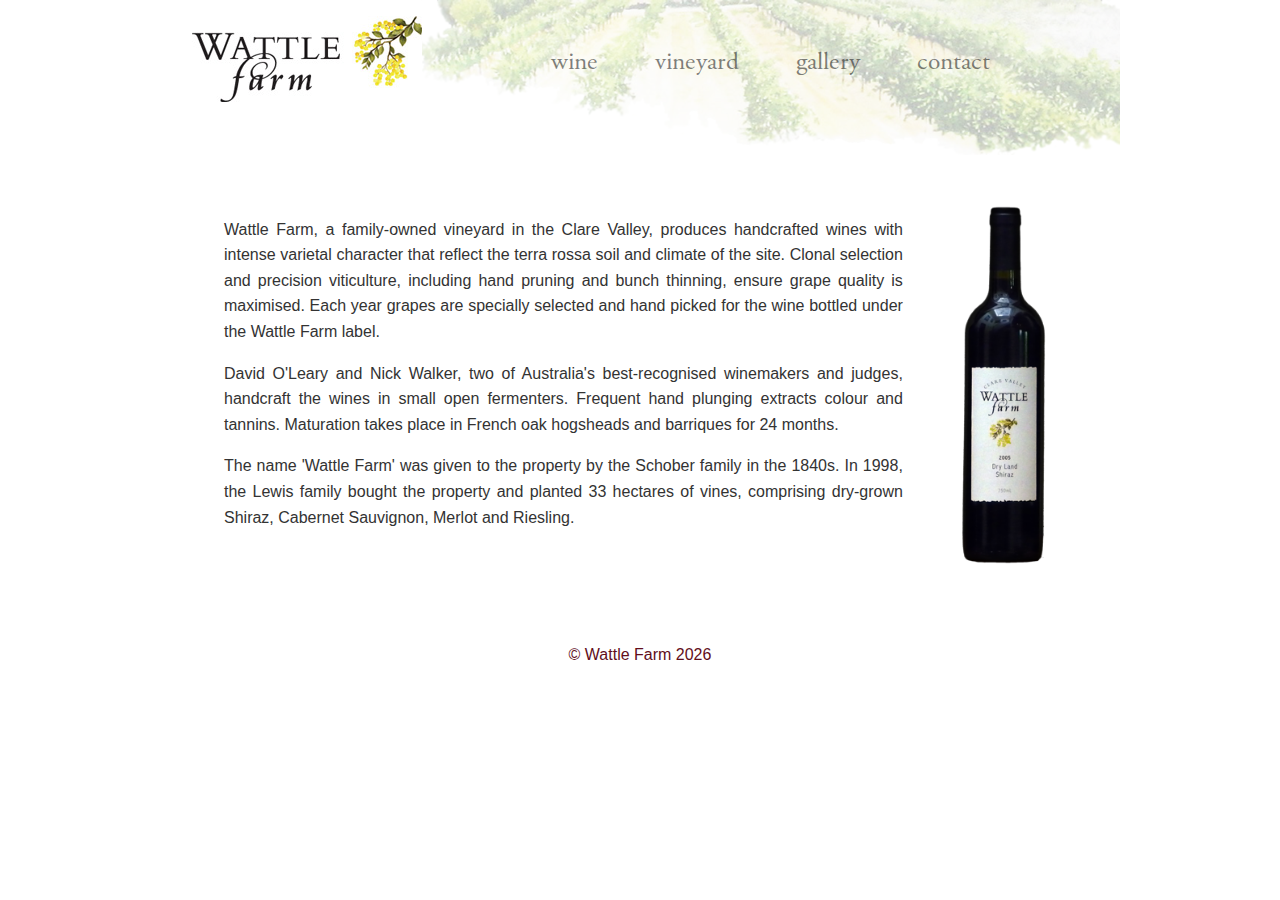
<file: index.html>
<!DOCTYPE html PUBLIC "-//W3C//DTD XHTML 1.0 Transitional//EN"
       "http://www.w3.org/TR/xhtml1/DTD/xhtml1-transitional.dtd">

<html xmlns="http://www.w3.org/1999/xhtml" xml:lang="en" lang="en">
<head>
  <meta http-equiv="content-type" content="text/html;charset=UTF-8" />
  <title>Wattle Farm</title>
  <script src="javascripts/pages.js" type="text/javascript"></script>
  <link href="stylesheets/all.css" media="screen" rel="stylesheet" type="text/css" />
  <!--[if lt IE 8]>
  <link href="/stylesheets/anti-christ.css?1255503403" media="screen" rel="stylesheet" type="text/css" />
  <![endif]-->
<body>
<table width="100%" cellspacing="0" cellpadding="0">

  <div class="header">
    <a href="/" class="you_are_here" id="logo"><img alt="Logo" src="images/logo.jpg" /></a>
    <ul id="main_menu">
      <li><a href="wines">wine</a></li>
      <!-- <li><a href="/bed_and_breakfast">B &amp; B</a></li> -->
      <li><a href="vineyard">vineyard</a></li>
      <li><a href="vintage">gallery</a></li>
      <li><a href="contact-us">contact</a></li>
    </ul>
  </div>

  <tr>
    <td width="*" class="shadow leftshadow">&nbsp;</td>
    <td width="50%" height="100px" valign="top">
      <div class="body">
        <div class="content" id="home">
  <div style="margin: 0">

<br/>

<a href="http://wattlefarm.com/wines#!/wines/2005-wattle-farm-dry-land-shiraz">
<img align="right" alt="2005 Dry Land Shiraz" src="images/2005_dry_land_shiraz.png" style="height: 23em; padding-left: 3em;"/>
</a>
<div>

<p>Wattle Farm, a family-owned vineyard in the Clare Valley, produces handcrafted wines with intense varietal 
character that reflect the terra rossa soil and climate of the site. Clonal selection and precision viticulture, 
including hand pruning and bunch thinning, ensure grape quality is maximised. Each year grapes are specially selected 
and hand picked for the wine bottled under the Wattle Farm label.</p>

<p>David O'Leary and Nick Walker, two of Australia's best-recognised winemakers and judges, handcraft the wines in 
small open fermenters. Frequent hand plunging extracts colour and tannins. Maturation takes place in French oak 
hogsheads and barriques for 24 months.</p>

<p>The name 'Wattle Farm' was given to the property by the Schober family in the 1840s. In 1998, the Lewis family 
bought the property and planted 33 hectares of vines, comprising dry-grown Shiraz, Cabernet Sauvignon, Merlot and 
Riesling.</p>

 </div>

<br/>

</div>

  <div class="clear"></div>
</div>


<div id="footer" class="heading">&copy; Wattle Farm <span></span></div>

<script>
$('#footer span').html(new Date().getFullYear());
</script>

      </div>
    </td>
    <td width="*" class="shadow rightshadow">&nbsp;</td>
  </tr>
</table>

<script type="text/javascript">
var gaJsHost = (("https:" == document.location.protocol) ? "https://ssl." : "http://www.");
document.write(unescape("%3Cscript src='" + gaJsHost + "google-analytics.com/ga.js' type='text/javascript'%3E%3C/script%3E"));
</script>
<script type="text/javascript">
try {
var pageTracker = _gat._getTracker("UA-23207829-1");
pageTracker._trackPageview();
} catch(err) {}</script>
</body>

</html>
</file>
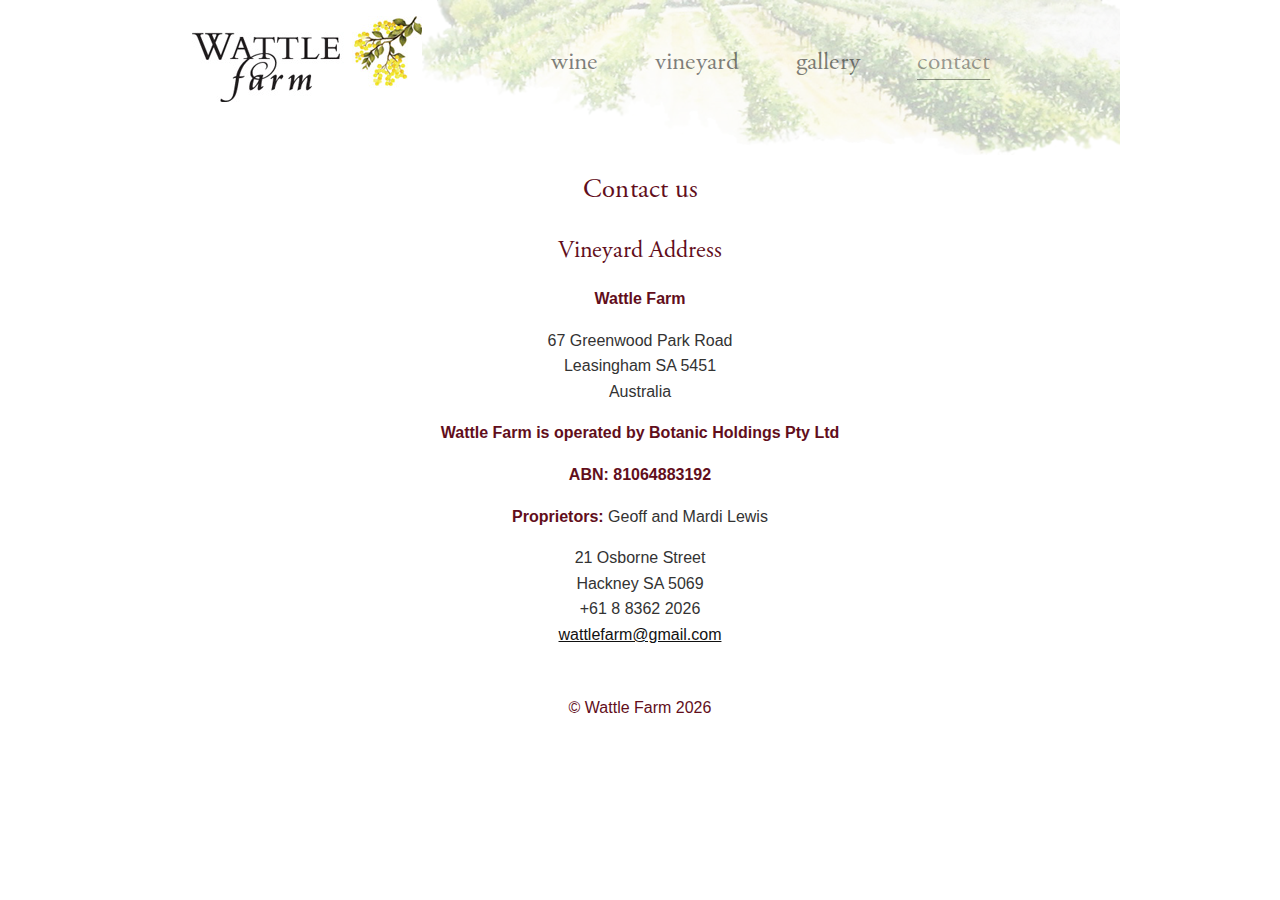
<file: contact-us.html>
<!DOCTYPE html PUBLIC "-//W3C//DTD XHTML 1.0 Transitional//EN"
       "http://www.w3.org/TR/xhtml1/DTD/xhtml1-transitional.dtd">

<html xmlns="http://www.w3.org/1999/xhtml" xml:lang="en" lang="en">
<head>
  <meta http-equiv="content-type" content="text/html;charset=UTF-8" />
  <title>Wattle Farm</title>
  <script src="javascripts/pages.js" type="text/javascript"></script>
  <link href="stylesheets/all.css" media="screen" rel="stylesheet" type="text/css" />
  <!--[if lt IE 8]>
  <link href="/stylesheets/anti-christ.css?1255503403" media="screen" rel="stylesheet" type="text/css" />
  <![endif]-->
<body>
<table width="100%" cellspacing="0" cellpadding="0">

  <div class="header">
    <a href="/" class="you_are_here" id="logo"><img alt="Logo" src="images/logo.jpg" /></a>
    <ul id="main_menu">
      <li><a href="wines">wine</a></li>
      <!-- <li><a href="/bed_and_breakfast">B &amp; B</a></li> -->
      <li><a href="vineyard">vineyard</a></li>
      <li><a href="vintage">gallery</a></li>
      <li><a href="contact-us" id="active">contact</a></li>
    </ul>
  </div>

  <tr>
    <td width="*" class="shadow leftshadow">&nbsp;</td>
    <td width="50%" height="100px" valign="top">
      <div class="body">
  <div class="content" id="contact">
    <h1>Contact us</h1>
    <h2>Vineyard Address</h2>
    <p><strong>Wattle Farm</strong></p>
    <p>
    67 Greenwood Park Road<br/>
    Leasingham SA 5451<br/>
    Australia
    </p>
    <p><strong>Wattle Farm is operated by Botanic Holdings Pty Ltd</strong></p>
    <p><strong>ABN: 81064883192</strong></p>
    <p><strong>Proprietors:</strong> Geoff and Mardi Lewis</p>
    <p>
    21 Osborne Street<br/>
    Hackney SA 5069<br/>
    +61 8 8362 2026<br/>
    <a href="mailto:wattlefarm@gmail.com">wattlefarm@gmail.com</a>
    </p>
  </div>
</div>

<div id="footer" class="heading">&copy; Wattle Farm <span></span></div>

<script>
$('#footer span').html(new Date().getFullYear());
</script>

      </div>
    </td>
    <td width="*" class="shadow rightshadow">&nbsp;</td>
  </tr>
</table>

<script type="text/javascript">
var gaJsHost = (("https:" == document.location.protocol) ? "https://ssl." : "http://www.");
document.write(unescape("%3Cscript src='" + gaJsHost + "google-analytics.com/ga.js' type='text/javascript'%3E%3C/script%3E"));
</script>
<script type="text/javascript">
try {
var pageTracker = _gat._getTracker("UA-23207829-1");
pageTracker._trackPageview();
} catch(err) {}</script>
</body>

</html>
</file>
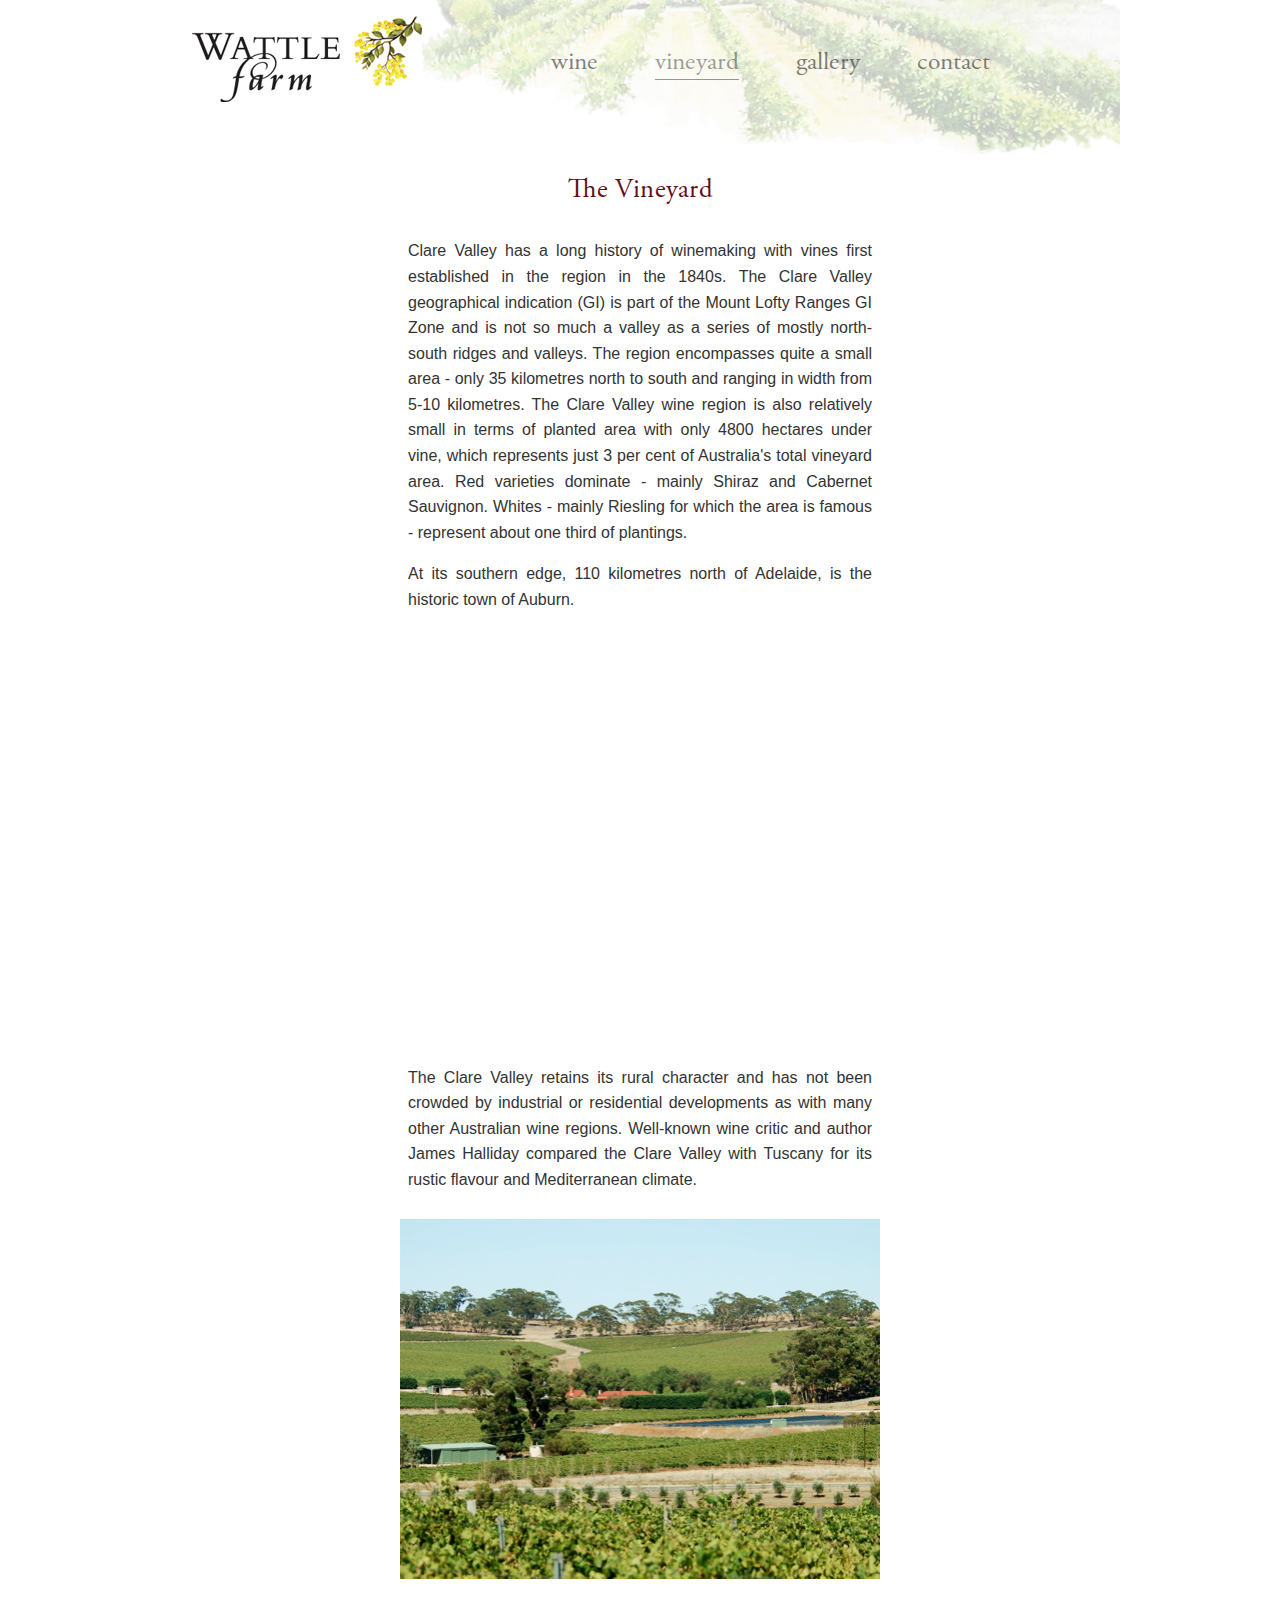
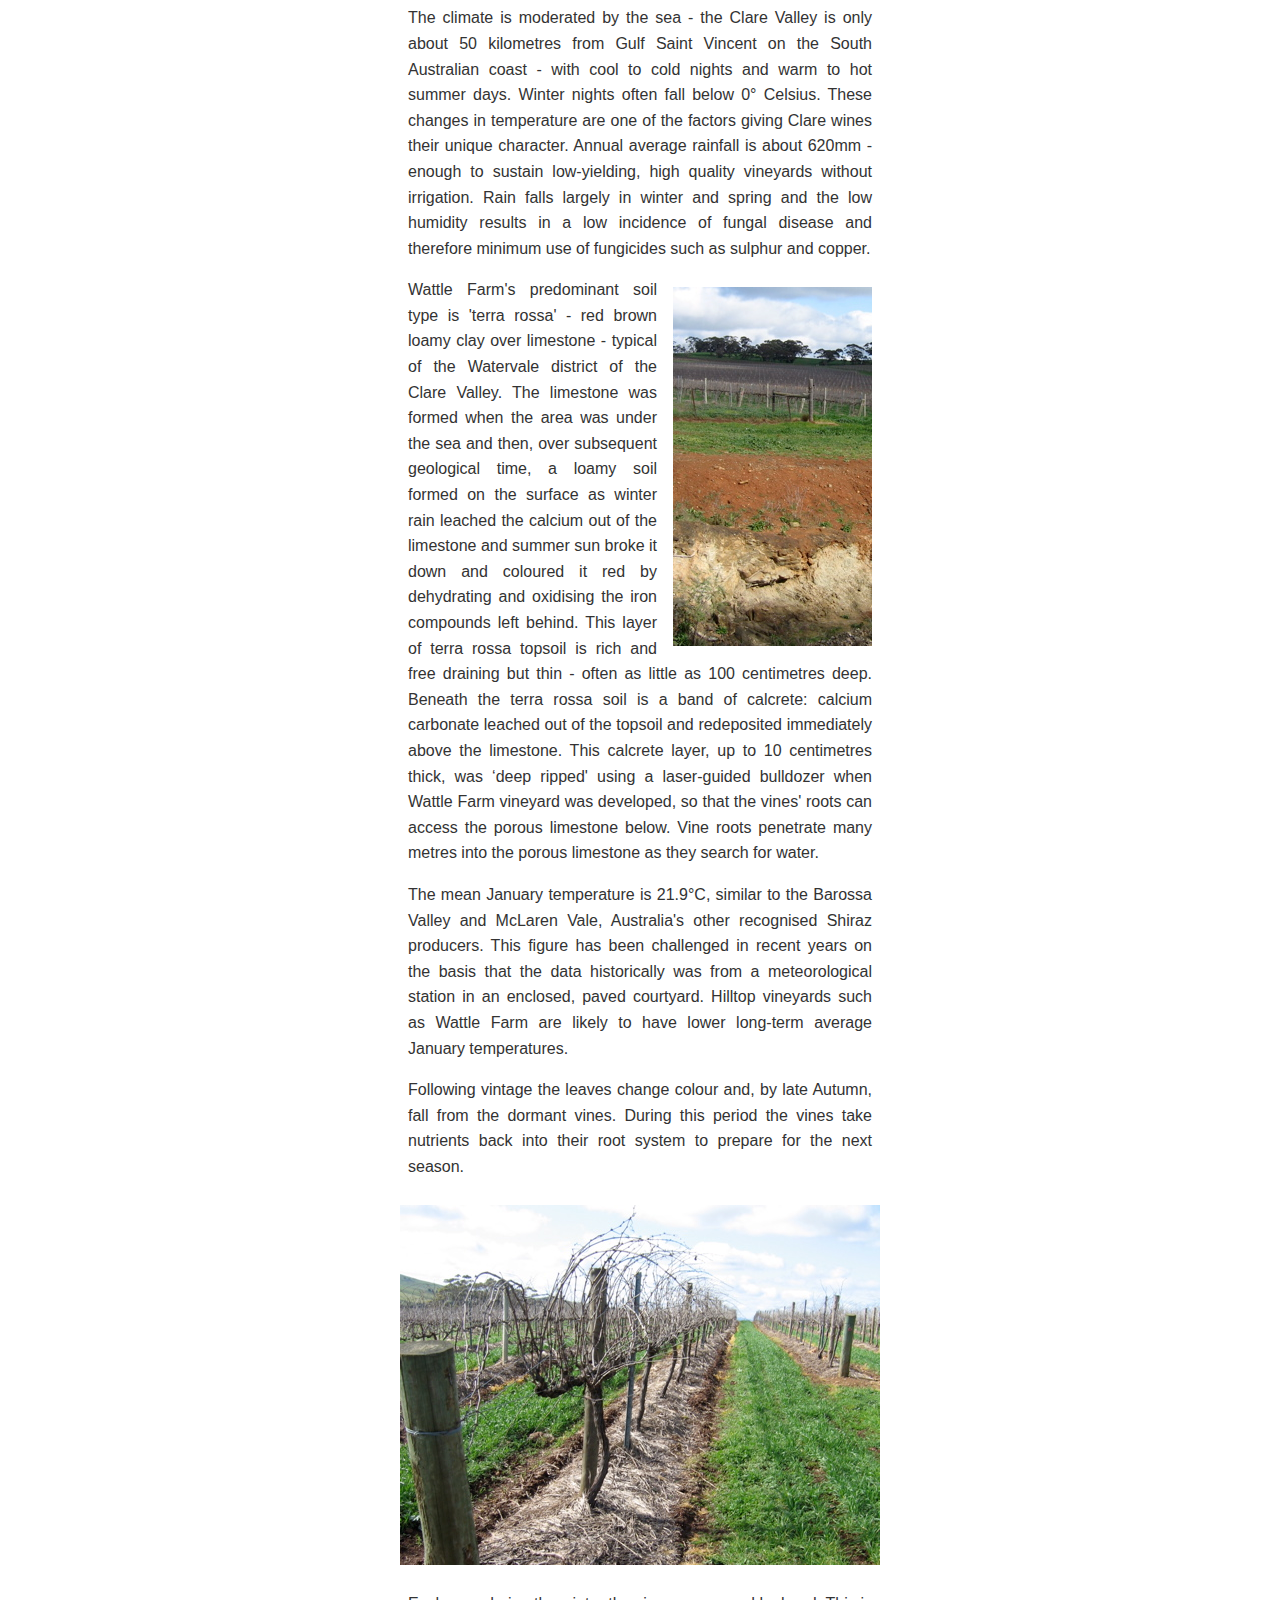
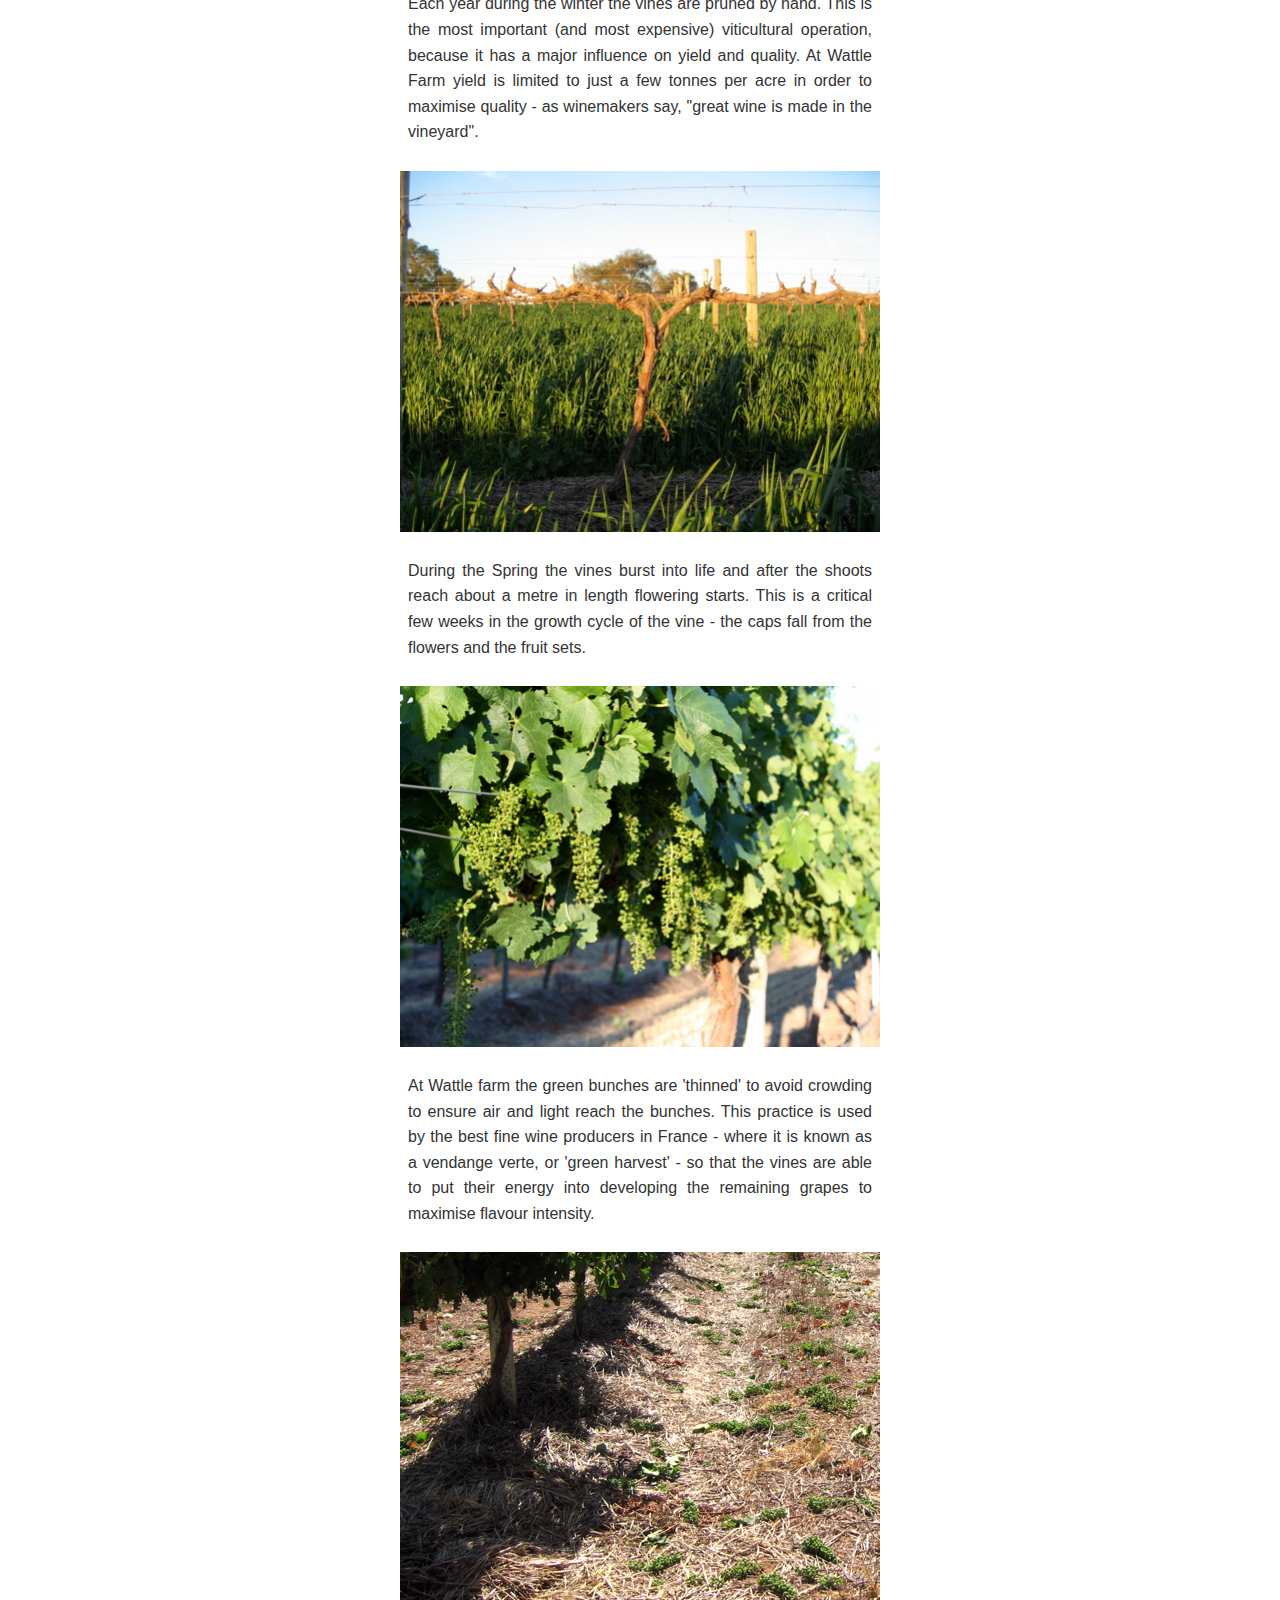
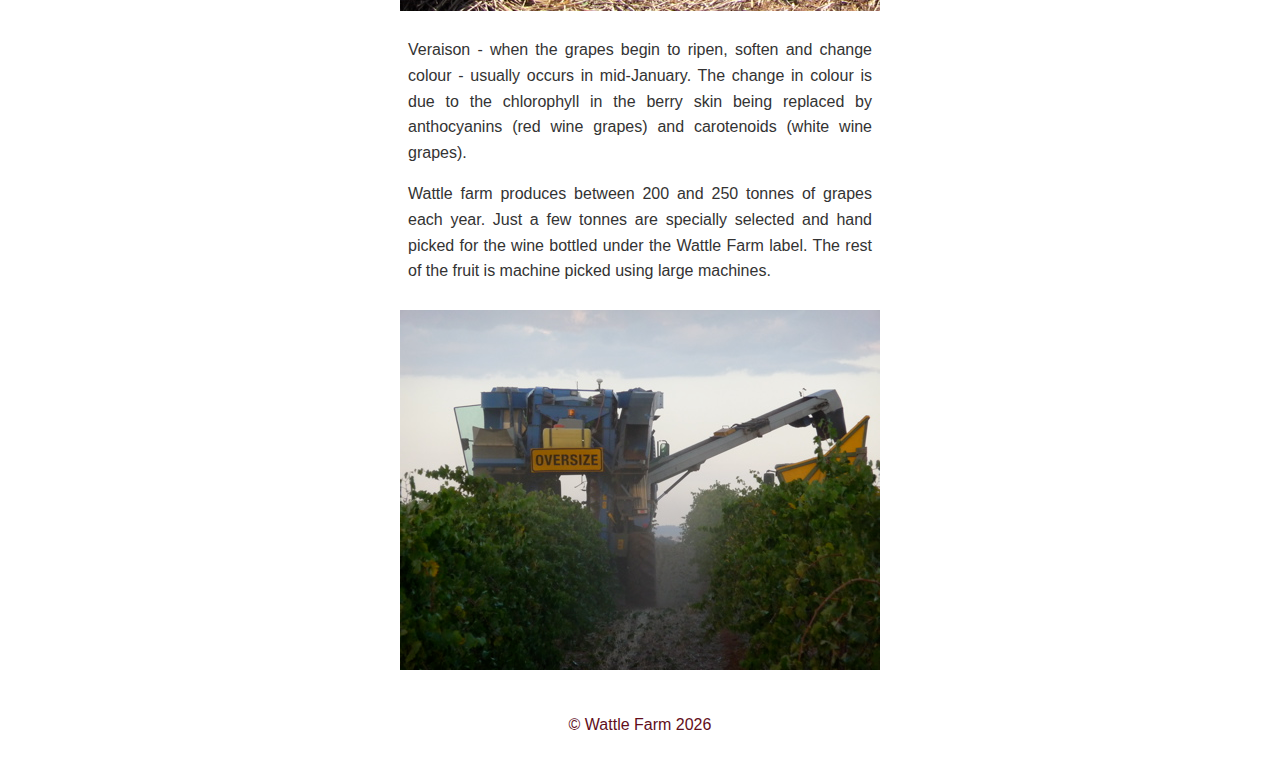
<file: vineyard.html>
<!DOCTYPE html PUBLIC "-//W3C//DTD XHTML 1.0 Transitional//EN"
       "http://www.w3.org/TR/xhtml1/DTD/xhtml1-transitional.dtd">

<html xmlns="http://www.w3.org/1999/xhtml" xml:lang="en" lang="en">
<head>
  <meta http-equiv="content-type" content="text/html;charset=UTF-8" />
  <title>Wattle Farm</title>
  <script src="javascripts/pages.js" type="text/javascript"></script>
  <link href="stylesheets/all.css" media="screen" rel="stylesheet" type="text/css" />
  <!--[if lt IE 8]>
  <link href="/stylesheets/anti-christ.css?1255503403" media="screen" rel="stylesheet" type="text/css" />
  <![endif]-->
<body>
<table width="100%" cellspacing="0" cellpadding="0">

  <div class="header">
    <a href="/" class="you_are_here" id="logo"><img alt="Logo" src="images/logo.jpg" /></a>
    <ul id="main_menu">
      <li><a href="wines">wine</a></li>
      <!-- <li><a href="/bed_and_breakfast">B &amp; B</a></li> -->
      <li><a href="vineyard" id="active">vineyard</a></li>
      <li><a href="vintage">gallery</a></li>
      <li><a href="contact-us">contact</a></li>
    </ul>
  </div>

  <tr>
    <td width="*" class="shadow leftshadow">&nbsp;</td>
    <td width="50%" height="100px" valign="top">
      <div class="body">
        <div class="content" id="vineyard">
  <div style="margin: 0pt auto; width: 33em;">
<h1>The Vineyard</h1>

<p>Clare Valley has a long history of winemaking with vines first established in the region in the 1840s. The 
Clare Valley geographical indication (GI) is part of the Mount Lofty Ranges GI Zone and is not so much a 
valley as a series of mostly north-south ridges and valleys. The region encompasses quite a small area - only 
35 kilometres north to south and ranging in width from 5-10 kilometres. The Clare Valley wine region is also 
relatively small in terms of planted area with only 4800 hectares under vine, which represents just 3 per cent of 
Australia's total vineyard area. Red varieties dominate - mainly Shiraz and Cabernet Sauvignon. Whites - mainly 
Riesling for which the area is famous - represent about one third of plantings.</p>
<p>At its southern edge, 110 kilometres north of Adelaide, is the historic town of Auburn.</p>

<iframe width="480" height="400" frameborder="0" scrolling="no" marginheight="0" marginwidth="0" src="https://maps.google.com/maps?q=Greenwood+Park+Road+Leasingham+SA+5451&amp;ie=UTF8&amp;hq=&amp;hnear=Greenwood+Park+Rd,+Auburn+South+Australia+5451,+Australia&amp;t=h&amp;ll=-34.007135,138.647461&amp;spn=4.370933,5.251465&amp;z=7&amp;output=embed&iwloc=near"></iframe>

<p>The Clare Valley retains its rural character and has not been crowded by industrial or residential 
developments as with many other Australian wine regions. Well-known wine critic and author James Halliday 
compared the Clare Valley with Tuscany for its rustic flavour and Mediterranean climate.</p>

<img style="width: 480px;" alt="The vineyard during winter, showing the vines before they are pruned." src="images/nestled.jpg" />



<p>The climate is moderated by the sea - the Clare Valley is only about 50 kilometres from Gulf Saint Vincent on the 
South Australian coast - with cool to cold nights and warm to hot summer days. Winter nights often fall below 0° 
Celsius. These changes in temperature are one of the factors giving Clare wines their unique character. Annual average 
rainfall is about 620mm - enough to sustain low-yielding, high quality vineyards without irrigation. Rain falls 
largely in winter and spring and the low humidity results in a low incidence of fungal disease and therefore minimum 
use of fungicides such as sulphur and copper.</p> 


<p>
<img style="padding-left: 1em;" align="right" alt="The predominant soil type is 'terra rossa' – red loamy clay over limestone." src="images/terra_rossa.jpg" />
Wattle Farm's predominant soil type is 'terra rossa' - red brown loamy clay over limestone - typical of the 
Watervale district of the Clare Valley. The limestone was formed when the area was under the sea and then, over 
subsequent geological time, a loamy soil formed on the surface as winter rain leached the calcium out of the 
limestone and summer sun broke it down and coloured it red by dehydrating and oxidising the iron compounds left 
behind. This layer of terra rossa topsoil is rich and free draining but thin - often as little as 100 
centimetres deep. Beneath the terra rossa soil is a band of calcrete: calcium carbonate leached out of the 
topsoil and redeposited immediately above the limestone. This calcrete layer, up to 10 centimetres thick, was 
‘deep ripped' using a laser-guided bulldozer when Wattle Farm vineyard was developed, so that the vines' 
roots can access the porous limestone below. Vine roots penetrate many metres into the porous limestone as they 
search for water.
</p>



<p>The mean January temperature is 21.9°C, similar to the Barossa Valley and McLaren Vale, Australia's other 
recognised Shiraz producers. This figure has been challenged in recent years on the basis that the data historically 
was from a meteorological station in an enclosed, paved courtyard. Hilltop vineyards such as Wattle Farm are likely to 
have lower long-term average January temperatures.</p>

<p>Following vintage the leaves change colour and, by late Autumn, fall from the dormant vines. During this period the 
vines take nutrients back into their root system to prepare for the next season.</p>

<img style="width: 480px;" alt="The vineyard during winter, showing the vines before they are pruned." src="images/unpruned.jpg" />


<p>Each year during the winter the vines are pruned by hand. This is the most important (and most expensive) 
viticultural operation, because it has a major influence on yield and quality. At Wattle Farm yield is limited to just 
a few tonnes per acre in order to maximise quality - as winemakers say, "great wine is made in the vineyard".</p>


<img style="width: 480px;" src="images/pruned.jpg" alt="A hand pruned shiraz vine – vines are carefully pruned to limit yield and maximize quality. Pruning is the most important viticultural operation performed each year."/>


<p>During the Spring the vines burst into life and after the shoots reach about a metre in length flowering starts. 
This is a critical few weeks in the growth cycle of the vine - the caps fall from the flowers and the fruit sets.</p>


<img style="width: 480px;" src="images/small.jpg" alt="The vines in Spring with newly formed bunches."/>

<p>At Wattle farm the green bunches are 'thinned' to avoid crowding to ensure air and light reach the bunches. This 
practice is used by the best fine wine producers in France - where it is known as a vendange verte, or 'green harvest' 
- so that the vines are able to put their energy into developing the remaining grapes to maximise flavour 
intensity.</p>

<img style="width: 480px;" alt="The vines are bunch thinned, which reduces yield, but maximises quality." src="images/thinned.jpg" />



<p>Veraison - when the grapes begin to ripen, soften and change colour - usually occurs in mid-January. The change in 
colour is due to the chlorophyll in the berry skin being replaced by anthocyanins (red wine grapes) and carotenoids 
(white wine grapes).</p>

<p>Wattle farm produces between 200 and 250 tonnes of grapes each year. Just a few tonnes are specially selected and 
hand picked for the wine bottled under the Wattle Farm label. The rest of the fruit is machine picked using large 
machines.</p>
<img style="width: 480px;" alt="The grapes that are contracted to other wineries are machined picked." src="images/machine.jpg" />



</div>

  <div class="clear"></div>
</div>

<div id="footer" class="heading">&copy; Wattle Farm <span></span></div>

<script>
$('#footer span').html(new Date().getFullYear());
</script>

      </div>
    </td>
    <td width="*" class="shadow rightshadow">&nbsp;</td>
  </tr>
</table>

<script type="text/javascript">
var gaJsHost = (("https:" == document.location.protocol) ? "https://ssl." : "http://www.");
document.write(unescape("%3Cscript src='" + gaJsHost + "google-analytics.com/ga.js' type='text/javascript'%3E%3C/script%3E"));
</script>
<script type="text/javascript">
try {
var pageTracker = _gat._getTracker("UA-23207829-1");
pageTracker._trackPageview();
} catch(err) {}</script>
</body>

</html>
</file>
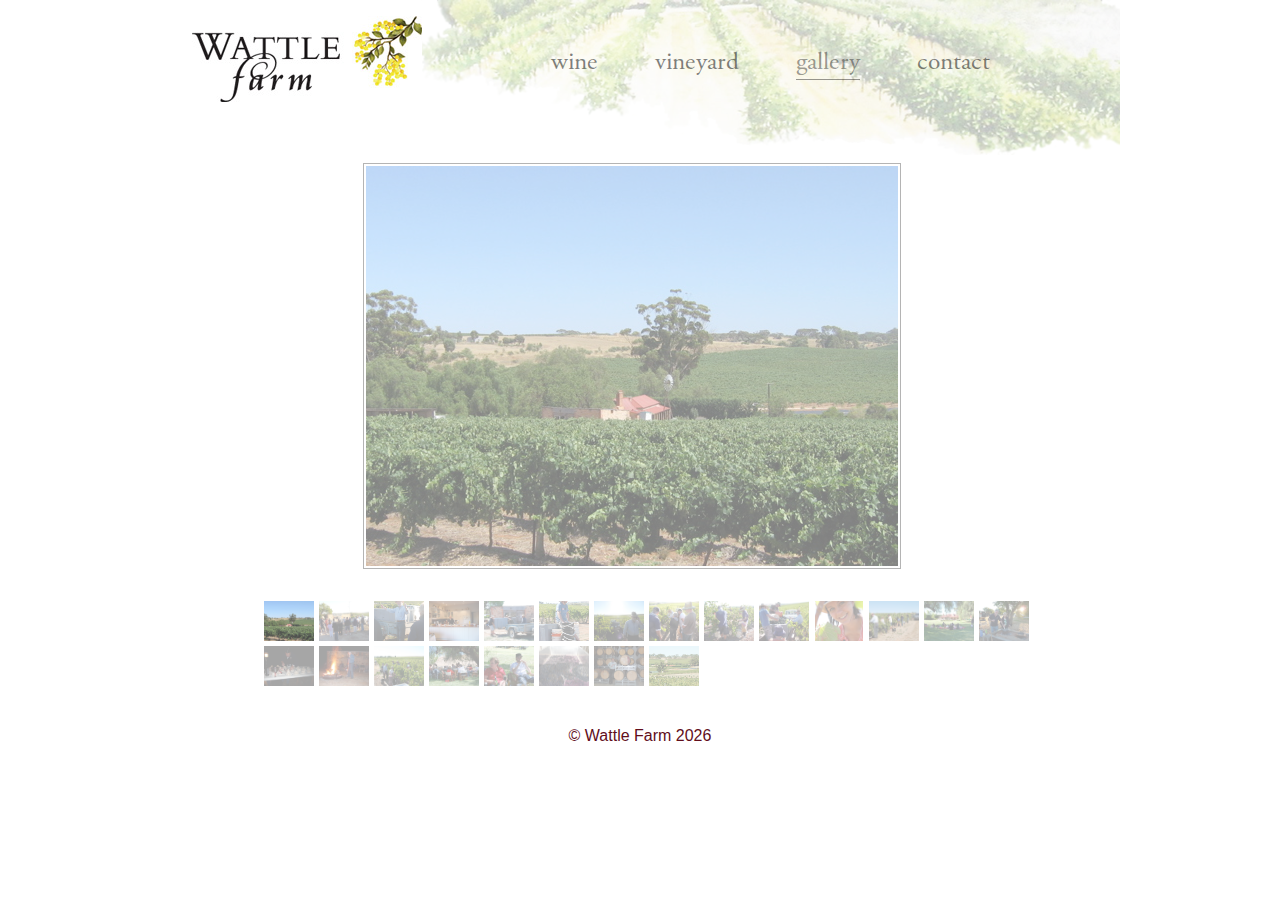
<file: vintage.html>
<!DOCTYPE html PUBLIC "-//W3C//DTD XHTML 1.0 Transitional//EN"
       "http://www.w3.org/TR/xhtml1/DTD/xhtml1-transitional.dtd">

<html xmlns="http://www.w3.org/1999/xhtml" xml:lang="en" lang="en">
<head>
  <meta http-equiv="content-type" content="text/html;charset=UTF-8" />
  <title>Wattle Farm</title>
  <script src="javascripts/galleria.js" type="text/javascript"></script>
  <link href="stylesheets/all.css" media="screen" rel="stylesheet" type="text/css" />
  <!--[if lt IE 8]>
  <link href="/stylesheets/anti-christ.css?1255503403" media="screen" rel="stylesheet" type="text/css" />
  <![endif]-->
</head>
<body>
<table width="100%" cellspacing="0" cellpadding="0">

  <div class="header">
    <a href="/" class="you_are_here" id="logo"><img alt="Logo" src="images/logo.jpg" /></a>
    <ul id="main_menu">
      <li><a href="wines">wine</a></li>
      <!-- <li><a href="/bed_and_breakfast">B &amp; B</a></li> -->
      <li><a href="vineyard">vineyard</a></li>
      <li><a href="vintage" id="active">gallery</a></li>
      <li><a href="contact-us">contact</a></li>
    </ul>
  </div>

  <tr>
    <td width="*" class="shadow leftshadow">&nbsp;</td>
    <td width="50%" height="100px" valign="top">
      <div class="body">
        <div class="content" id="gallery">
  <div id="main_image"></div>
<ul class="gallery"><li class="active" ><img alt="00" class="no_scale" src="images/gallery/00.jpg" /></li>
<li ><img alt="01" class="no_scale" src="images/gallery/01.jpg" /></li>
<li ><img alt="02" class="no_scale" src="images/gallery/02.jpg" /></li>
<li ><img alt="03" class="no_scale" src="images/gallery/03.jpg" /></li>
<li ><img alt="04" class="no_scale" src="images/gallery/04.jpg" /></li>
<li ><img alt="05" class="no_scale" src="images/gallery/05.jpg" /></li>
<li ><img alt="06" class="no_scale" src="images/gallery/06.jpg" /></li>
<li ><img alt="07" class="no_scale" src="images/gallery/07.jpg" /></li>
<li ><img alt="08" class="no_scale" src="images/gallery/08.jpg" /></li>
<li ><img alt="09" class="no_scale" src="images/gallery/09.jpg" /></li>
<li ><img alt="10" class="no_scale" src="images/gallery/10.jpg" /></li>
<li ><img alt="11" class="no_scale" src="images/gallery/11.jpg" /></li>
<li ><img alt="12" class="no_scale" src="images/gallery/12.jpg" /></li>
<li ><img alt="13" class="no_scale" src="images/gallery/13.jpg" /></li>
<li ><img alt="14" class="no_scale" src="images/gallery/14.jpg" /></li>
<li ><img alt="15" class="no_scale" src="images/gallery/15.jpg" /></li>
<li ><img alt="16" class="no_scale" src="images/gallery/16.jpg" /></li>
<li ><img alt="17" class="no_scale" src="images/gallery/17.jpg" /></li>
<li ><img alt="18" class="no_scale" src="images/gallery/18.jpg" /></li>
<li ><img alt="19" class="no_scale" src="images/gallery/19.jpg" /></li>
<li ><img alt="20" class="no_scale" src="images/gallery/20.jpg" /></li>
<li ><img alt="21" class="no_scale" src="images/gallery/21.jpg" /></li>
</ul>

<style>
.galleria{ list-style:none;width:51em }
.galleria li{ display:block;width:50px;height:40px;overflow:hidden;float:left;margin:0 5px 5px 0 }
.galleria li a{ display:none }
.galleria li div{ position:absolute;display:none;top:0;left:0 }
.galleria li div img{ cursor:pointer }
.galleria li.active div img,.galleria li.active div{display:block }
.galleria li img.thumb{ cursor:pointer;top:auto;left:auto;display:block;width:auto;height:auto }
.galleria li .caption{ display:block;padding-top:.5em }
#main_image { min-height: 400px; margin-bottom: 2em }
#main_image .replaced { height: 400px; padding: 2px; border: solid 1px #666; }
.galleria_container { width: 51em; text-align: center; }
* html .galleria li div span{ width:400px } /* MSIE bug */
</style>


<script type="text/javascript">
//<![CDATA[

  $(document).ready(function() {
    $('ul.gallery').galleria(
  {
    history   : true, // activates the history object for bookmarking, back-button etc.
    clickNext : true, // helper for making the image clickable
    insert:'#main_image',
    onImage   : function(image,caption,thumb) { // let's add some image effects for demonstration purposes

      // fade in the image & caption
      if(! ($.browser.mozilla && navigator.appVersion.indexOf("Win")!=-1) ) { // FF/Win fades large images terribly slow
        image.css('display','none').fadeIn(1000);
      }
      caption.css('display','none').fadeIn(1000);

      // fetch the thumbnail container
      var _li = thumb.parents('li');

      // fade out inactive thumbnail
      _li.siblings().children('img.selected').fadeTo(500,0.5);

      // fade in active thumbnail
      thumb.fadeTo('fast',1).addClass('selected');

      // add a title for the clickable image
      image.attr('title','Next image >>');
    },
    onThumb : function(thumb) { // thumbnail effects goes here

      // fetch the thumbnail container
      var _li = thumb.parents('li');

      // if thumbnail is active, fade all the way.
      var _fadeTo = _li.is('.active') ? '1' : '0.5';

      // fade in the thumbnail when finnished loading
      thumb.css({display:'none',opacity:_fadeTo}).fadeIn(1500);

      // hover effects
      thumb.hover(
        function() { thumb.fadeTo('fast',1); },
        function() { _li.not('.active').children('img').fadeTo('fast',0.5); } // don't fade out if the parent is active
      )
    }
  });
  });

//]]>
</script>


  <div class="clear"></div>
</div>

<div id="footer" class="heading">&copy; Wattle Farm <span></span></div>

<script>
$('#footer span').html(new Date().getFullYear());
</script>

      </div>
    </td>
    <td width="*" class="shadow rightshadow">&nbsp;</td>
  </tr>
</table>

<script type="text/javascript">
var gaJsHost = (("https:" == document.location.protocol) ? "https://ssl." : "http://www.");
document.write(unescape("%3Cscript src='" + gaJsHost + "google-analytics.com/ga.js' type='text/javascript'%3E%3C/script%3E"));
</script>
<script type="text/javascript">
try {
var pageTracker = _gat._getTracker("UA-23207829-1");
pageTracker._trackPageview();
} catch(err) {}</script>
</body>

</html>
</file>
<file: stylesheets/all.css>
html, body { margin: 0; height: 100%; }

@font-face {
  font-family: 'garamond-pro';
  src: url('fonts/garamond-pro/fonts/garamond-pro/agaramondpro-regular.eot'); /* IE9 Compat Modes */
  src: url('fonts/garamond-pro/agaramondpro-regular.eot?#iefix') format('embedded-opentype'), /* IE6-IE8 */
       url('fonts/garamond-pro/agaramondpro-regular.woff') format('woff'), /* Modern Browsers */
       url('fonts/garamond-pro/agaramondpro-regular.ttf')  format('truetype'), /* Safari, Android, iOS */
       url('fonts/garamond-pro/agaramondpro-regular.svg#svgFontName') format('svg'); /* Legacy iOS */
  font-weight: normal;
  font-style: normal;
  }

/*.layout { width: 100%; height: 100%; }*/

/*.shadow.leftshadow { background: transparent url('../images/shadow_left.gif') repeat-y right top; }
.shadow.rightshadow { background: transparent url('../images/shadow_right.gif') repeat-y left top; }*/

.body { width: 60em; }

.header { height: 155px; background: transparent url(../images/header_bg.png) no-repeat; background-position: 250px 0; 
margin: 0 auto; width: 960px; }

#logo { float: left; display: block; margin: 1em 0 0 2em; }
#logo, #logo:link, #logo:visited, #logo:hover, #logo:active, #logo:hover { border: none; display: block; }
#logo img { border: 0; }

#main_menu { margin: 0 0 0 346px; padding: 40px 0 0 0; list-style: none; }
  #main_menu li { display: inline-block; *display: inline; *vertical-align: top; *zoom: 1; font-size: 1.5em; line-height: 2em; margin: 0 0.3em; }
    #main_menu li a { color: rgba(0,0,0,0.5); font-family: 'garamond-pro', helvetica, serif; font-size: 19pt; text-decoration: none; margin: 0 0 0 38px; padding-bottom: 3px; }
    #main_menu li a#active, #main_menu li a:hover, #main_menu li a.you_are_here { color: rgba(0,0,0,.4); background: transparent; border-bottom: 1px solid rgba(0,0,0,.4); }

.content { width: 52em; margin: 0 auto; min-height: 435px; padding: 0; clear: both; }
  .content p { text-align: justify; }
  .content .polaroid { margin: 1em auto 2em; padding: 1em 1em 0 1em; background: white; border: solid 1px #eee; border-right: solid 1px #999; border-bottom: solid 1px #999; }
    .content .polaroid p { width: 80%; margin: 1em auto; text-align: center; }
    .content .polaroid img { padding: 0; border: none; }

  #photos .polaroid { margin: 1em auto 10em; padding: 1em 1em 0 1em; }


#footer { padding: 2em 0; width: 100%; clear: both; text-align: center; }

#flash  { position: absolute; top: 9em; left: 10em; width: 54em; }
  #flash img { display: block; float: left; margin: 0 1em; }

body {
  color: #333;
  font: normal normal 16px/1.6em "Lucida Sans Unicode", "Lucida Grande", "Trebuchet MS", sans-serif;
}


h1, h2, h3, h4, legend, label, strong, .heading, .scd_category {
  color: #620e1b;
}

h1, h2, #scd .scd_category { font-family: 'garamond-pro', helvetica, serif; font-weight: 400; text-align: center; }

h1 { font-size: 20pt; padding-bottom: .6em; }

#scd .scd_container { font-family: 'garamond-pro', helvetica, serif; width: 32em; font-size: 19px; }


ul {
  list-style: none;
}

a, a:link, a:visited, a:hover, a:active, a:hover {
  color: #111;
}

a:hover {
  color: #620e1b; background-color: transparent;
}


.nowrap {
  white-space: nowrap;
}

.relative { position: relative; margin: 0; padding: 0; }

#photos {
  margin: 0 auto;
}

#photos, #photos div {
  text-align: center;
}

#photos p, #nav p {
  text-align: center;
}

#photos p {
  background-color: white;
}

.content#contact, .content#contact p { text-align: center; }

.content#contact h1 { margin-bottom: 20px; padding-top: 6px; }

.content#gallery { padding-top: 8px; }

.content#home { padding-top: 20px; }

.content#vineyard { text-align: center; padding-top: 6px; }
.content#vineyard p { padding: 0 2em; }

.content#vineyard img, .content#vineyard iframe { padding: 10px 0; }
</file>
